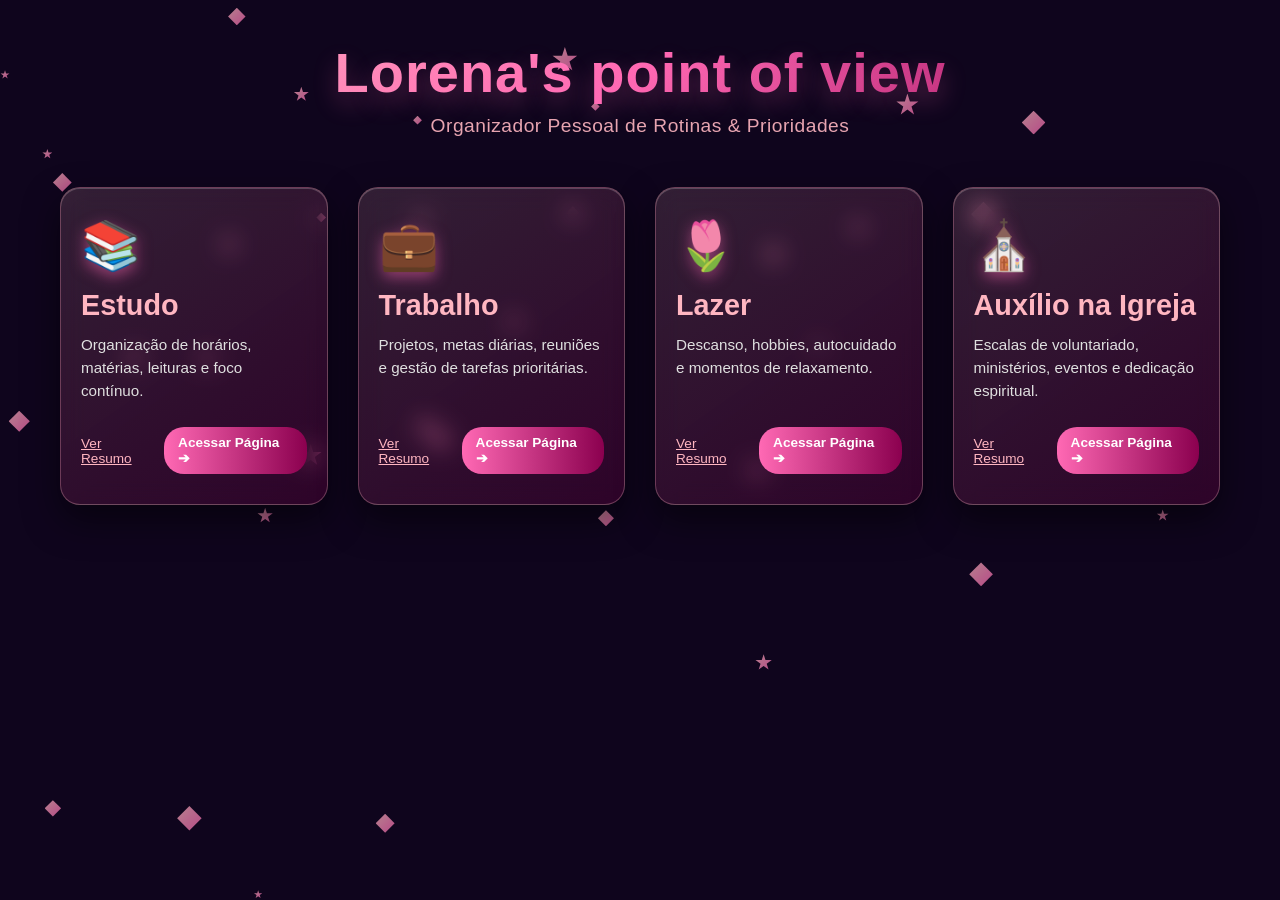
<file: index.html>
<!DOCTYPE html>
<html lang="pt-BR">
<head>
  <meta charset="UTF-8">
  <meta name="viewport" content="width=device-width, initial-scale=1.0">
  <title>Lorena's point of view</title>
  <link rel="stylesheet" href="style.css">
</head>
<body>

  <!-- Elementos 3D de fundo (Glitter e Estrelas) -->
  <div class="bg-3d-container" id="bgContainer"></div>

  <div class="wrapper">
    <header class="header">
      <h1 class="title">Lorena's point of view</h1>
      <p class="subtitle">Organizador Pessoal de Rotinas & Prioridades</p>
    </header>

    <main class="grid-container">
      
      <!-- Card Estudo -->
      <div class="card" onclick="openModal('estudo')">
        <div class="card-glass">
          <div class="card-icon">📚</div>
          <h2>Estudo</h2>
          <p>Organização de horários, matérias, leituras e foco contínuo.</p>
          <div class="card-actions">
            <span class="btn-detail">Ver Resumo</span>
            <a href="estudo.html" class="btn-link" onclick="event.stopPropagation()">Acessar Página ➔</a>
          </div>
        </div>
      </div>

      <!-- Card Trabalho -->
      <div class="card" onclick="openModal('trabalho')">
        <div class="card-glass">
          <div class="card-icon">💼</div>
          <h2>Trabalho</h2>
          <p>Projetos, metas diárias, reuniões e gestão de tarefas prioritárias.</p>
          <div class="card-actions">
            <span class="btn-detail">Ver Resumo</span>
            <a href="trabalho.html" class="btn-link" onclick="event.stopPropagation()">Acessar Página ➔</a>
          </div>
        </div>
      </div>

      <!-- Card Lazer -->
      <div class="card" onclick="openModal('lazer')">
        <div class="card-glass">
          <div class="card-icon">🌷</div>
          <h2>Lazer</h2>
          <p>Descanso, hobbies, autocuidado e momentos de relaxamento.</p>
          <div class="card-actions">
            <span class="btn-detail">Ver Resumo</span>
            <a href="lazer.html" class="btn-link" onclick="event.stopPropagation()">Acessar Página ➔</a>
          </div>
        </div>
      </div>

      <!-- Card Auxílio na Igreja -->
      <div class="card" onclick="openModal('igreja')">
        <div class="card-glass">
          <div class="card-icon">⛪</div>
          <h2>Auxílio na Igreja</h2>
          <p>Escalas de voluntariado, ministérios, eventos e dedicação espiritual.</p>
          <div class="card-actions">
            <span class="btn-detail">Ver Resumo</span>
            <a href="igreja.html" class="btn-link" onclick="event.stopPropagation()">Acessar Página ➔</a>
          </div>
        </div>
      </div>

    </main>
  </div>

  <!-- Estrutura do Modal -->
  <div class="modal-overlay" id="routineModal" onclick="closeModal(event)">
    <div class="modal-content">
      <span class="close-btn" onclick="closeModalDirect()">&times;</span>
      <h2 id="modalTitle">Título da Rotina</h2>
      <div id="modalBody">
        <!-- Conteúdo dinâmico via JS -->
      </div>
      <div class="modal-footer">
        <a id="modalPageLink" href="#" class="btn-main">Ir para página completa ➔</a>
      </div>
    </div>
  </div>

  <!-- JavaScript Embutido -->
  <script>
    // Dados para o Modal
    const routineData = {
      estudo: {
        title: "📚 Rotina de Estudos",
        content: `
          <ul>
            <li><strong>Bloco Matutino:</strong> Leitura teórica e resumos (08h - 10h).</li>
            <li><strong>Bloco Vespertino:</strong> Resolução de exercícios e revisão espaçada.</li>
            <li><strong>Metas da Semana:</strong> Concluir 3 tópicos prioritários e revisar anotações.</li>
          </ul>
        `,
        link: "estudo.html"
      },
      trabalho: {
        title: "💼 Rotina de Trabalho",
        content: `
          <ul>
            <li><strong>Check-in diário:</strong> Organizar e-mails e definir a lista de prioridades (TO-DO).</li>
            <li><strong>Foco Total:</strong> Execução dos projetos principais no período da tarde.</li>
            <li><strong>Alinhamentos:</strong> Acompanhamento de entregas e reuniões com a equipe.</li>
          </ul>
        `,
        link: "trabalho.html"
      },
      lazer: {
        title: "🌷 Rotina de Lazer",
        content: `
          <ul>
            <li><strong>Momentos de Pausa:</strong> Caminhadas ao ar livre e leitura por prazer.</li>
            <li><strong>Autocuidado:</strong> Cuidados pessoais aos finais de tarde.</li>
            <li><strong>Tempo de Qualidade:</strong> Encontros com amigos e momentos de desconexão.</li>
          </ul>
        `,
        link: "lazer.html"
      },
      igreja: {
        title: "⛪ Auxílio na Igreja",
        content: `
          <ul>
            <li><strong>Escalas:</strong> Organização de presença nos cultos e eventos.</li>
            <li><strong>Ministério:</strong> Planejamento e suporte nas atividades de voluntariado.</li>
            <li><strong>Oração & Devocional:</strong> Tempo diário dedicado à leitura bíblica e oração.</li>
          </ul>
        `,
        link: "igreja.html"
      }
    };

    // Função de Abrir Modal
    function openModal(key) {
      const data = routineData[key];
      if (!data) return;

      document.getElementById('modalTitle').innerText = data.title;
      document.getElementById('modalBody').innerHTML = data.content;
      document.getElementById('modalPageLink').setAttribute('href', data.link);

      const modal = document.getElementById('routineModal');
      modal.classList.add('active');
    }

    // Funções de Fechar Modal
    function closeModal(event) {
      if (event.target.id === 'routineModal') {
        document.getElementById('routineModal').classList.remove('active');
      }
    }

    function closeModalDirect() {
      document.getElementById('routineModal').classList.remove('active');
    }

    // Geração Dinâmica dos Objetos 3D Voando no Fundo (Estrelas e Glitter)
    function createFloatingElements() {
      const container = document.getElementById('bgContainer');
      const count = 35; // Quantidade de elementos flutuantes

      for (let i = 0; i < count; i++) {
        const item = document.createElement('div');
        const isStar = Math.random() > 0.4;
        item.className = isStar ? 'floating-obj star' : 'floating-obj glitter';

        // Posição inicial aleatória
        item.style.left = Math.random() * 100 + 'vw';
        item.style.top = Math.random() * 100 + 'vh';

        // Tamanhos e profundidade 3D (Z-translation e variação de escala)
        const size = Math.random() * 18 + 8;
        item.style.width = size + 'px';
        item.style.height = size + 'px';

        // Tempos de animação aleatórios
        const duration = Math.random() * 10 + 6;
        const delay = Math.random() * 5;
        item.style.animationDuration = duration + 's';
        item.style.animationDelay = delay + 's';

        container.appendChild(item);
      }
    }

    // Inicializar elementos ao carregar a página
    window.addEventListener('DOMContentLoaded', createFloatingElements);
  </script>
</body>
</html>
</file>
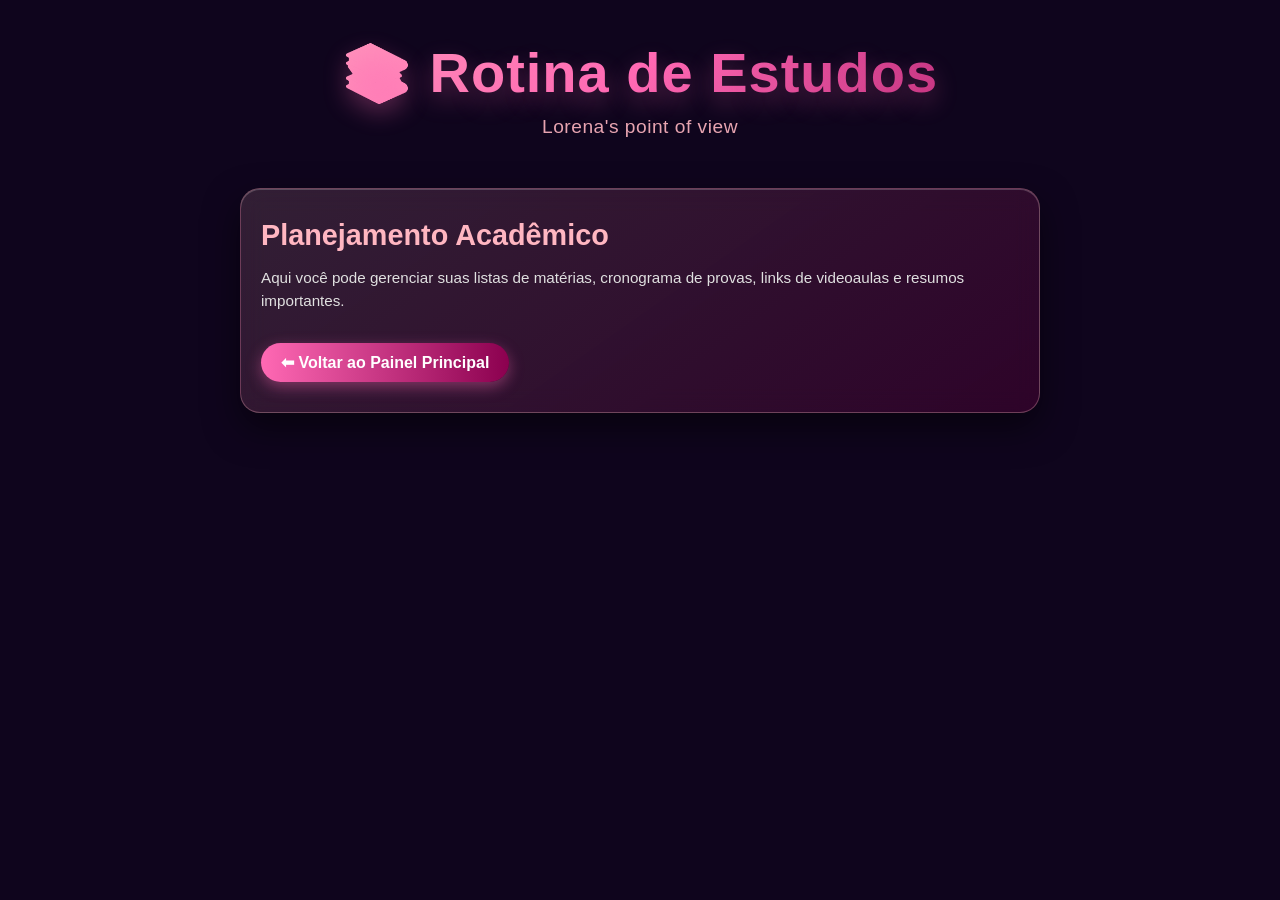
<file: estudo.html>
<!DOCTYPE html>
<html lang="pt-BR">
<head>
  <meta charset="UTF-8">
  <meta name="viewport" content="width=device-width, initial-scale=1.0">
  <title>Lorena's POV - Estudo</title>
  <link rel="stylesheet" href="style.css">
</head>
<body>
  <div class="wrapper">
    <header class="header">
      <h1 class="title">📚 Rotina de Estudos</h1>
      <p class="subtitle">Lorena's point of view</p>
    </header>

    <main class="card" style="max-width: 800px; margin: 0 auto; cursor: default;">
      <h2>Planejamento Acadêmico</h2>
      <p style="margin-top: 15px;">Aqui você pode gerenciar suas listas de matérias, cronograma de provas, links de videoaulas e resumos importantes.</p>
      
      <div style="margin-top: 30px;">
        <a href="index.html" class="btn-main">⬅ Voltar ao Painel Principal</a>
      </div>
    </main>
  </div>
</body>
</html>
</file>
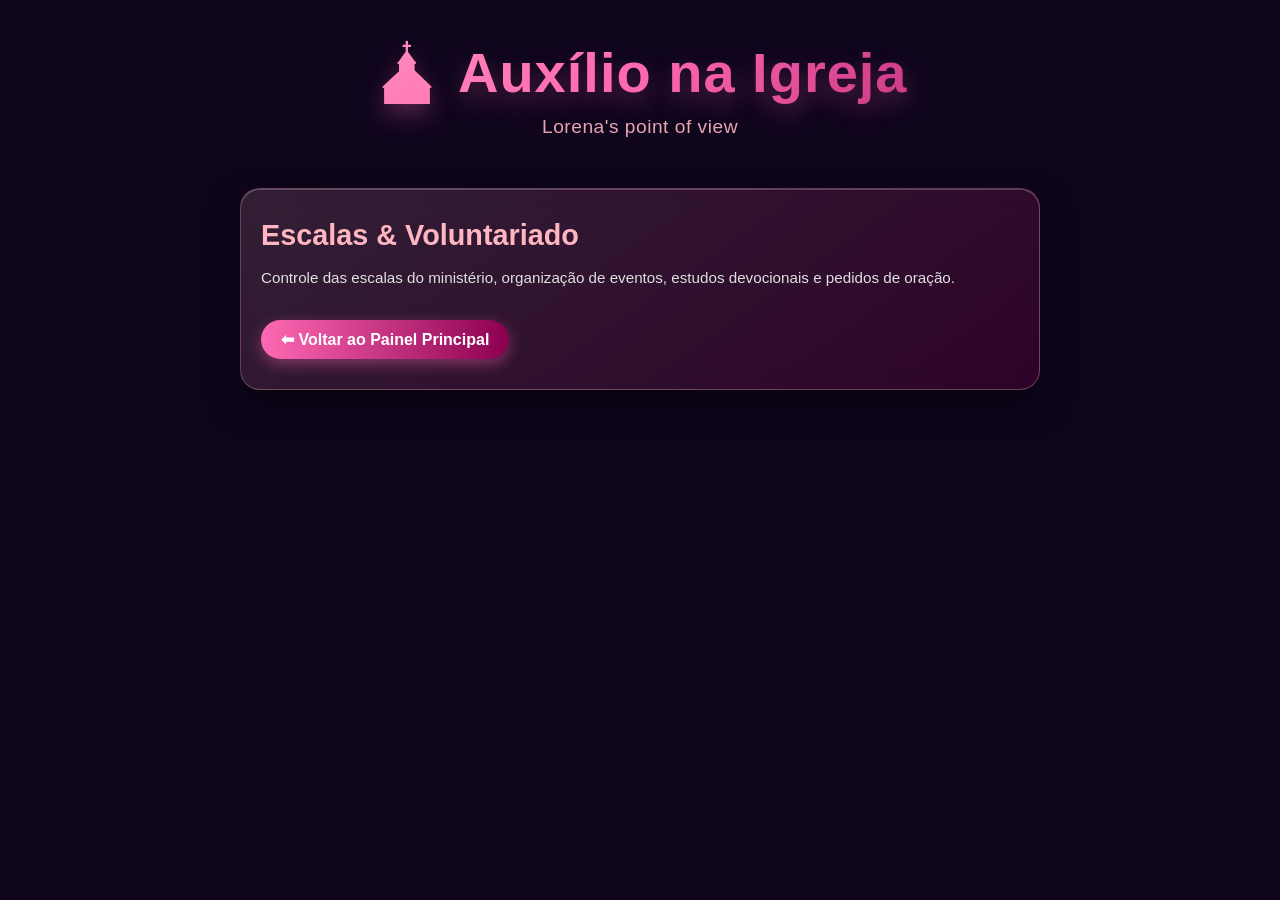
<file: igreja.html>
<!DOCTYPE html>
<html lang="pt-BR">
<head>
  <meta charset="UTF-8">
  <meta name="viewport" content="width=device-width, initial-scale=1.0">
  <title>Lorena's POV - Auxílio na Igreja</title>
  <link rel="stylesheet" href="style.css">
</head>
<body>
  <div class="wrapper">
    <header class="header">
      <h1 class="title">⛪ Auxílio na Igreja</h1>
      <p class="subtitle">Lorena's point of view</p>
    </header>

    <main class="card" style="max-width: 800px; margin: 0 auto; cursor: default;">
      <h2>Escalas & Voluntariado</h2>
      <p style="margin-top: 15px;">Controle das escalas do ministério, organização de eventos, estudos devocionais e pedidos de oração.</p>
      
      <div style="margin-top: 30px;">
        <a href="index.html" class="btn-main">⬅ Voltar ao Painel Principal</a>
      </div>
    </main>
  </div>
</body>
</html>
</file>
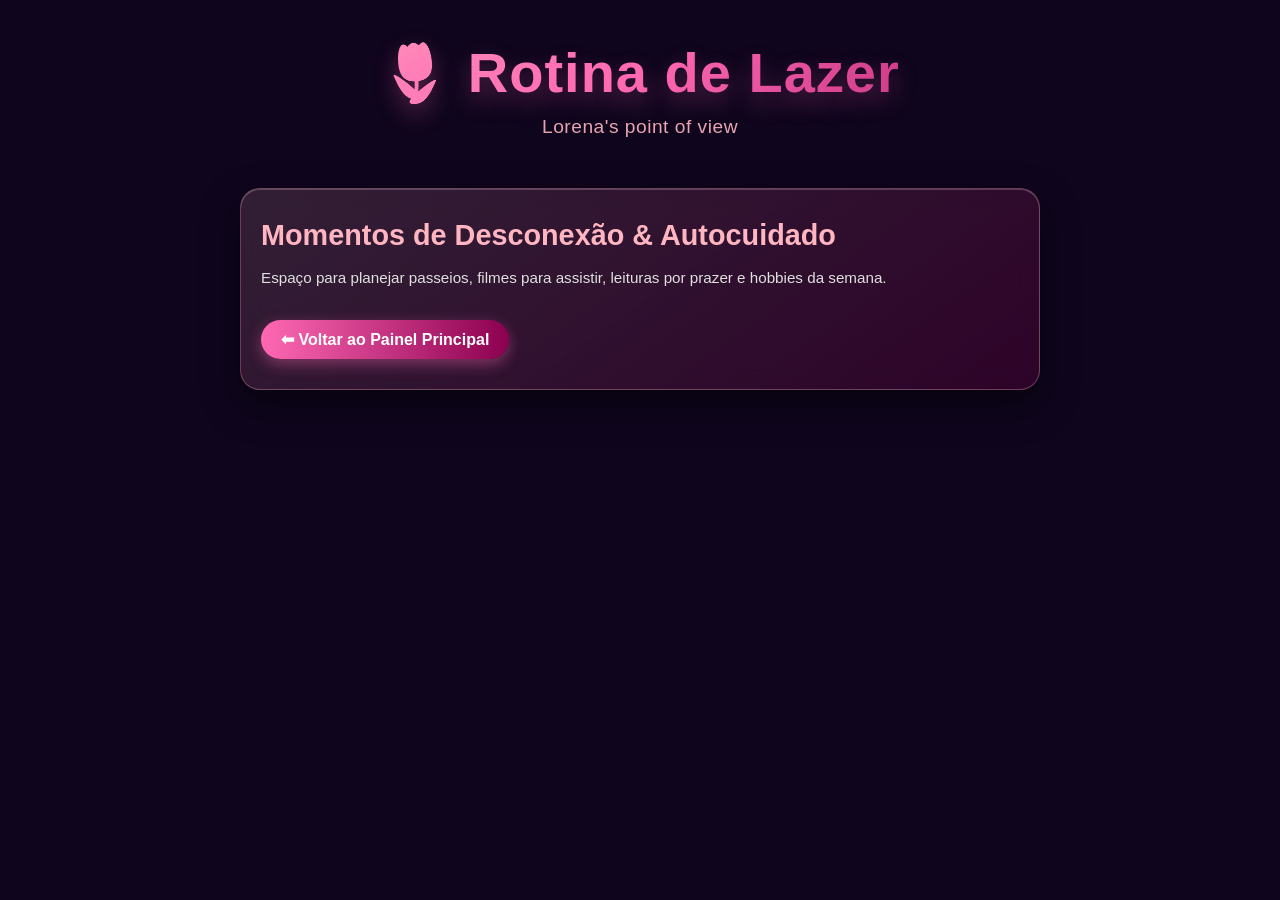
<file: lazer.html>
<!DOCTYPE html>
<html lang="pt-BR">
<head>
  <meta charset="UTF-8">
  <meta name="viewport" content="width=device-width, initial-scale=1.0">
  <title>Lorena's POV - Lazer</title>
  <link rel="stylesheet" href="style.css">
</head>
<body>
  <div class="wrapper">
    <header class="header">
      <h1 class="title">🌷 Rotina de Lazer</h1>
      <p class="subtitle">Lorena's point of view</p>
    </header>

    <main class="card" style="max-width: 800px; margin: 0 auto; cursor: default;">
      <h2>Momentos de Desconexão & Autocuidado</h2>
      <p style="margin-top: 15px;">Espaço para planejar passeios, filmes para assistir, leituras por prazer e hobbies da semana.</p>
      
      <div style="margin-top: 30px;">
        <a href="index.html" class="btn-main">⬅ Voltar ao Painel Principal</a>
      </div>
    </main>
  </div>
</body>
</html>
</file>
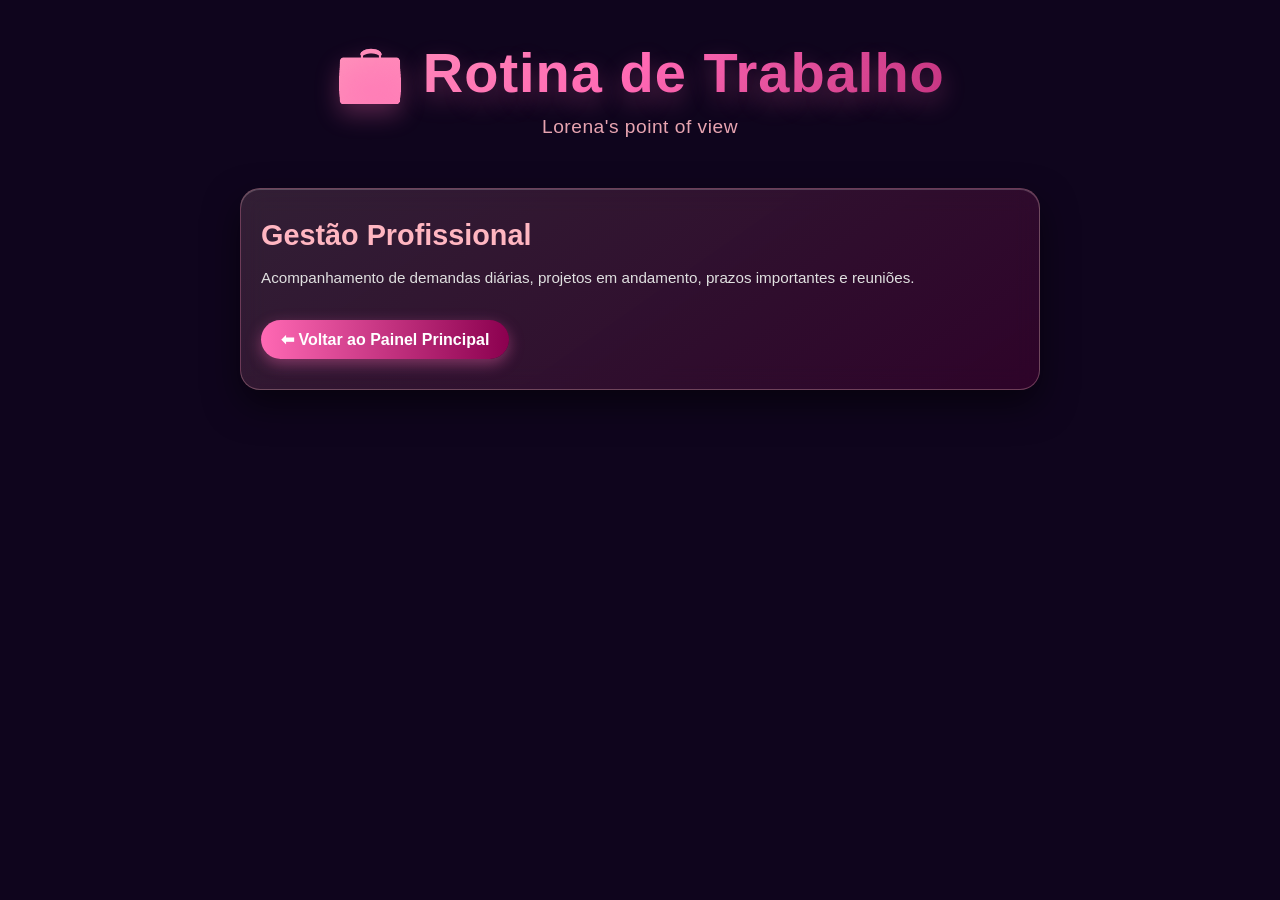
<file: trabalho.html>
<!DOCTYPE html>
<html lang="pt-BR">
<head>
  <meta charset="UTF-8">
  <meta name="viewport" content="width=device-width, initial-scale=1.0">
  <title>Lorena's POV - Trabalho</title>
  <link rel="stylesheet" href="style.css">
</head>
<body>
  <div class="wrapper">
    <header class="header">
      <h1 class="title">💼 Rotina de Trabalho</h1>
      <p class="subtitle">Lorena's point of view</p>
    </header>

    <main class="card" style="max-width: 800px; margin: 0 auto; cursor: default;">
      <h2>Gestão Profissional</h2>
      <p style="margin-top: 15px;">Acompanhamento de demandas diárias, projetos em andamento, prazos importantes e reuniões.</p>
      
      <div style="margin-top: 30px;">
        <a href="index.html" class="btn-main">⬅ Voltar ao Painel Principal</a>
      </div>
    </main>
  </div>
</body>
</html>
</file>
<file: style.css>
/* =========================================================
   ESTILOS GERAIS & VARIÁVEIS (Tons de Rosa em Degradê)
========================================================= */
:root {
  --pink-light: #ffb6c1;   /* Rosa claro pastel */
  --pink-mid: #ff69b4;     /* Rosa vibrante / Hot Pink */
  --pink-dark: #8b004f;    /* Rosa escuro / Vinho rosado */
  --bg-dark: #0f051d;      /* Fundo dark para contraste 3D */
  --text-color: #ffffff;
}

* {
  margin: 0;
  padding: 0;
  box-sizing: border-box;
  font-family: 'Segoe UI', Tahoma, Geneva, Verdana, sans-serif;
}

body {
  background-color: var(--bg-dark);
  color: var(--text-color);
  min-height: 100vh;
  overflow-x: hidden;
  position: relative;
  perspective: 1000px;
}

/* =========================================================
   ELEMENTOS 3D DE FUNDO (Objetos em 3D Voando / Glitter / Estrelas)
========================================================= */
.bg-3d-container {
  position: fixed;
  top: 0;
  left: 0;
  width: 100%;
  height: 100%;
  pointer-events: none;
  z-index: 0;
  overflow: hidden;
  transform-style: preserve-3d;
}

.floating-obj {
  position: absolute;
  background: linear-gradient(135deg, var(--pink-light), var(--pink-mid));
  opacity: 0.7;
  filter: drop-shadow(0 0 10px rgba(255, 105, 180, 0.8));
  animation: float3D linear infinite;
  transform-style: preserve-3d;
}

/* Formato Estrela */
.star {
  clip-path: polygon(50% 0%, 61% 35%, 98% 35%, 68% 57%, 79% 91%, 50% 70%, 21% 91%, 32% 57%, 2% 35%, 39% 35%);
}

/* Formato Glitter (Diamante 3D) */
.glitter {
  clip-path: polygon(50% 0%, 100% 50%, 50% 100%, 0% 50%);
  border-radius: 2px;
}

@keyframes float3D {
  0% {
    transform: translateY(100vh) translateZ(-200px) rotateX(0deg) rotateY(0deg) rotateZ(0deg);
    opacity: 0;
  }
  20% {
    opacity: 0.8;
  }
  80% {
    opacity: 0.8;
  }
  100% {
    transform: translateY(-20vh) translateZ(300px) rotateX(360deg) rotateY(360deg) rotateZ(720deg);
    opacity: 0;
  }
}

/* =========================================================
   LAYOUT & CABEÇALHO (Visuais em Degradê 3D)
========================================================= */
.wrapper {
  position: relative;
  z-index: 1;
  max-width: 1200px;
  margin: 0 auto;
  padding: 40px 20px;
}

.header {
  text-align: center;
  margin-bottom: 50px;
}

.title {
  font-size: 3.5rem;
  font-weight: 800;
  background: linear-gradient(135deg, var(--pink-light), var(--pink-mid), var(--pink-dark));
  -webkit-background-clip: text;
  -webkit-text-fill-color: transparent;
  text-shadow: 0 10px 25px rgba(255, 105, 180, 0.3);
  margin-bottom: 10px;
  letter-spacing: 1px;
}

.subtitle {
  font-size: 1.2rem;
  color: var(--pink-light);
  opacity: 0.9;
  letter-spacing: 0.5px;
}

/* =========================================================
   GRID & CARDS COM EFEITO GLASSMORPHISM & 3D HOVER
========================================================= */
.grid-container {
  display: grid;
  grid-template-columns: repeat(auto-fit, minmax(250px, 1fr));
  gap: 30px;
  perspective: 1000px;
}

.card {
  background: linear-gradient(145deg, rgba(255, 182, 193, 0.15), rgba(139, 0, 79, 0.25));
  border: 1px solid rgba(255, 182, 193, 0.3);
  border-radius: 20px;
  padding: 30px 20px;
  backdrop-filter: blur(12px);
  -webkit-backdrop-filter: blur(12px);
  box-shadow: 0 15px 35px rgba(0, 0, 0, 0.5), inset 0 1px 0 rgba(255, 255, 255, 0.2);
  cursor: pointer;
  transition: transform 0.4s ease, box-shadow 0.4s ease, border-color 0.4s ease;
  transform-style: preserve-3d;
}

.card:hover {
  transform: translateY(-12px) rotateX(6deg) rotateY(-4deg) scale(1.02);
  border-color: var(--pink-mid);
  box-shadow: 0 25px 45px rgba(255, 105, 180, 0.4), inset 0 1px 0 rgba(255, 255, 255, 0.4);
}

.card-glass {
  display: flex;
  flex-direction: column;
  height: 100%;
}

.card-icon {
  font-size: 3rem;
  margin-bottom: 15px;
  text-shadow: 0 5px 15px rgba(255, 105, 180, 0.5);
}

.card h2 {
  font-size: 1.8rem;
  color: var(--pink-light);
  margin-bottom: 12px;
}

.card p {
  font-size: 0.95rem;
  line-height: 1.5;
  color: #e0e0e0;
  margin-bottom: 25px;
  flex-grow: 1;
}

.card-actions {
  display: flex;
  justify-content: space-between;
  align-items: center;
  gap: 10px;
}

.btn-detail {
  font-size: 0.85rem;
  color: var(--pink-light);
  text-decoration: underline;
}

.btn-link {
  font-size: 0.85rem;
  background: linear-gradient(90deg, var(--pink-mid), var(--pink-dark));
  color: #fff;
  padding: 8px 14px;
  border-radius: 20px;
  text-decoration: none;
  font-weight: 600;
  transition: opacity 0.3s ease, transform 0.2s ease;
}

.btn-link:hover {
  opacity: 0.9;
  transform: scale(1.05);
}

/* =========================================================
   ESTILOS DO MODAL
========================================================= */
.modal-overlay {
  position: fixed;
  top: 0;
  left: 0;
  width: 100vw;
  height: 100vh;
  background: rgba(15, 5, 29, 0.85);
  backdrop-filter: blur(8px);
  display: flex;
  justify-content: center;
  align-items: center;
  z-index: 100;
  opacity: 0;
  pointer-events: none;
  transition: opacity 0.3s ease;
}

.modal-overlay.active {
  opacity: 1;
  pointer-events: auto;
}

.modal-content {
  background: linear-gradient(135deg, #1f0a2a, #3b092b);
  border: 1px solid var(--pink-mid);
  width: 90%;
  max-width: 500px;
  border-radius: 20px;
  padding: 30px;
  position: relative;
  box-shadow: 0 20px 50px rgba(255, 105, 180, 0.3);
  transform: translateY(30px) scale(0.95);
  transition: transform 0.3s ease;
}

.modal-overlay.active .modal-content {
  transform: translateY(0) scale(1);
}

.close-btn {
  position: absolute;
  top: 15px;
  right: 20px;
  font-size: 2rem;
  color: var(--pink-light);
  cursor: pointer;
  transition: color 0.2s;
}

.close-btn:hover {
  color: var(--pink-mid);
}

.modal-content h2 {
  color: var(--pink-light);
  margin-bottom: 20px;
  font-size: 1.8rem;
  border-bottom: 1px solid rgba(255, 182, 193, 0.2);
  padding-bottom: 10px;
}

.modal-content ul {
  list-style: none;
  margin-bottom: 25px;
}

.modal-content li {
  margin-bottom: 12px;
  font-size: 1rem;
  line-height: 1.4;
  color: #f0f0f0;
}

.modal-content strong {
  color: var(--pink-light);
}

.modal-footer {
  text-align: right;
}

.btn-main {
  display: inline-block;
  background: linear-gradient(90deg, var(--pink-mid), var(--pink-dark));
  color: white;
  padding: 10px 20px;
  border-radius: 25px;
  text-decoration: none;
  font-weight: bold;
  box-shadow: 0 5px 15px rgba(255, 105, 180, 0.4);
  transition: transform 0.2s, box-shadow 0.2s;
}

.btn-main:hover {
  transform: translateY(-2px);
  box-shadow: 0 8px 20px rgba(255, 105, 180, 0.6);
}
</file>
